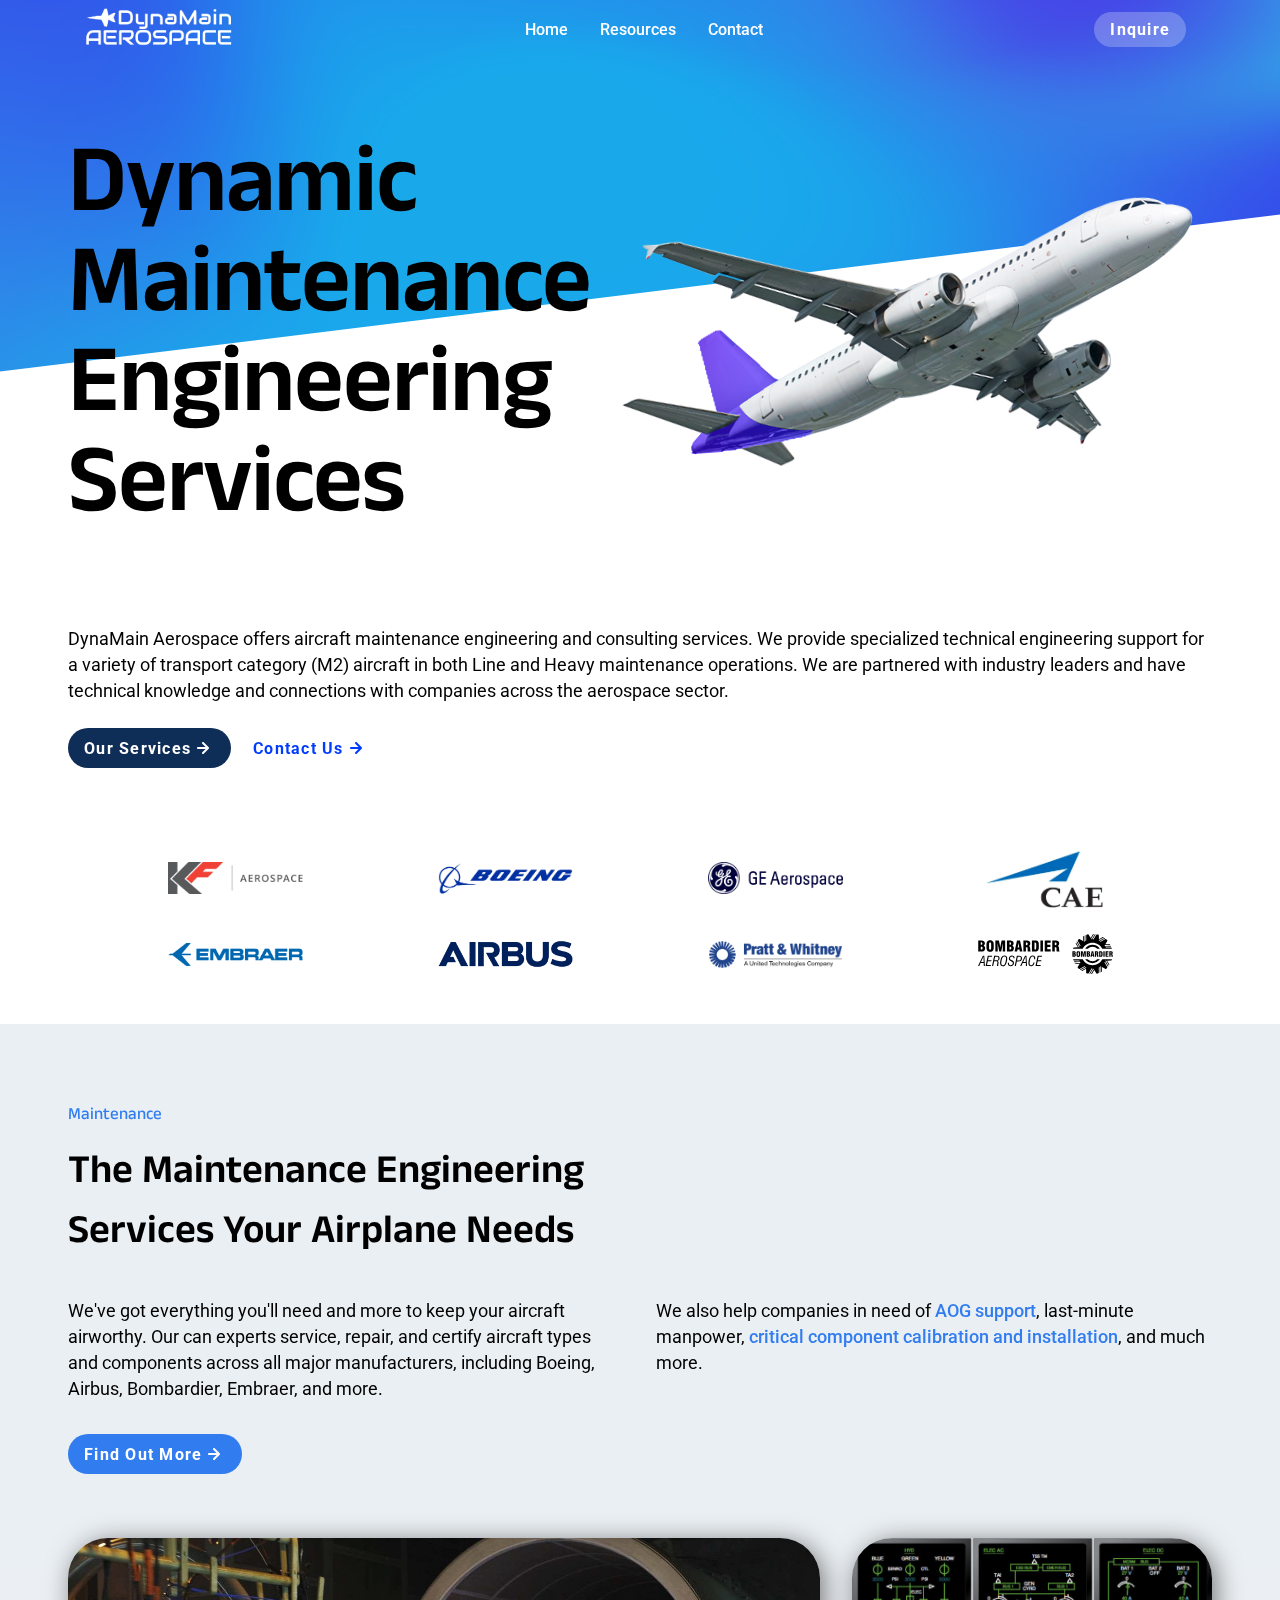
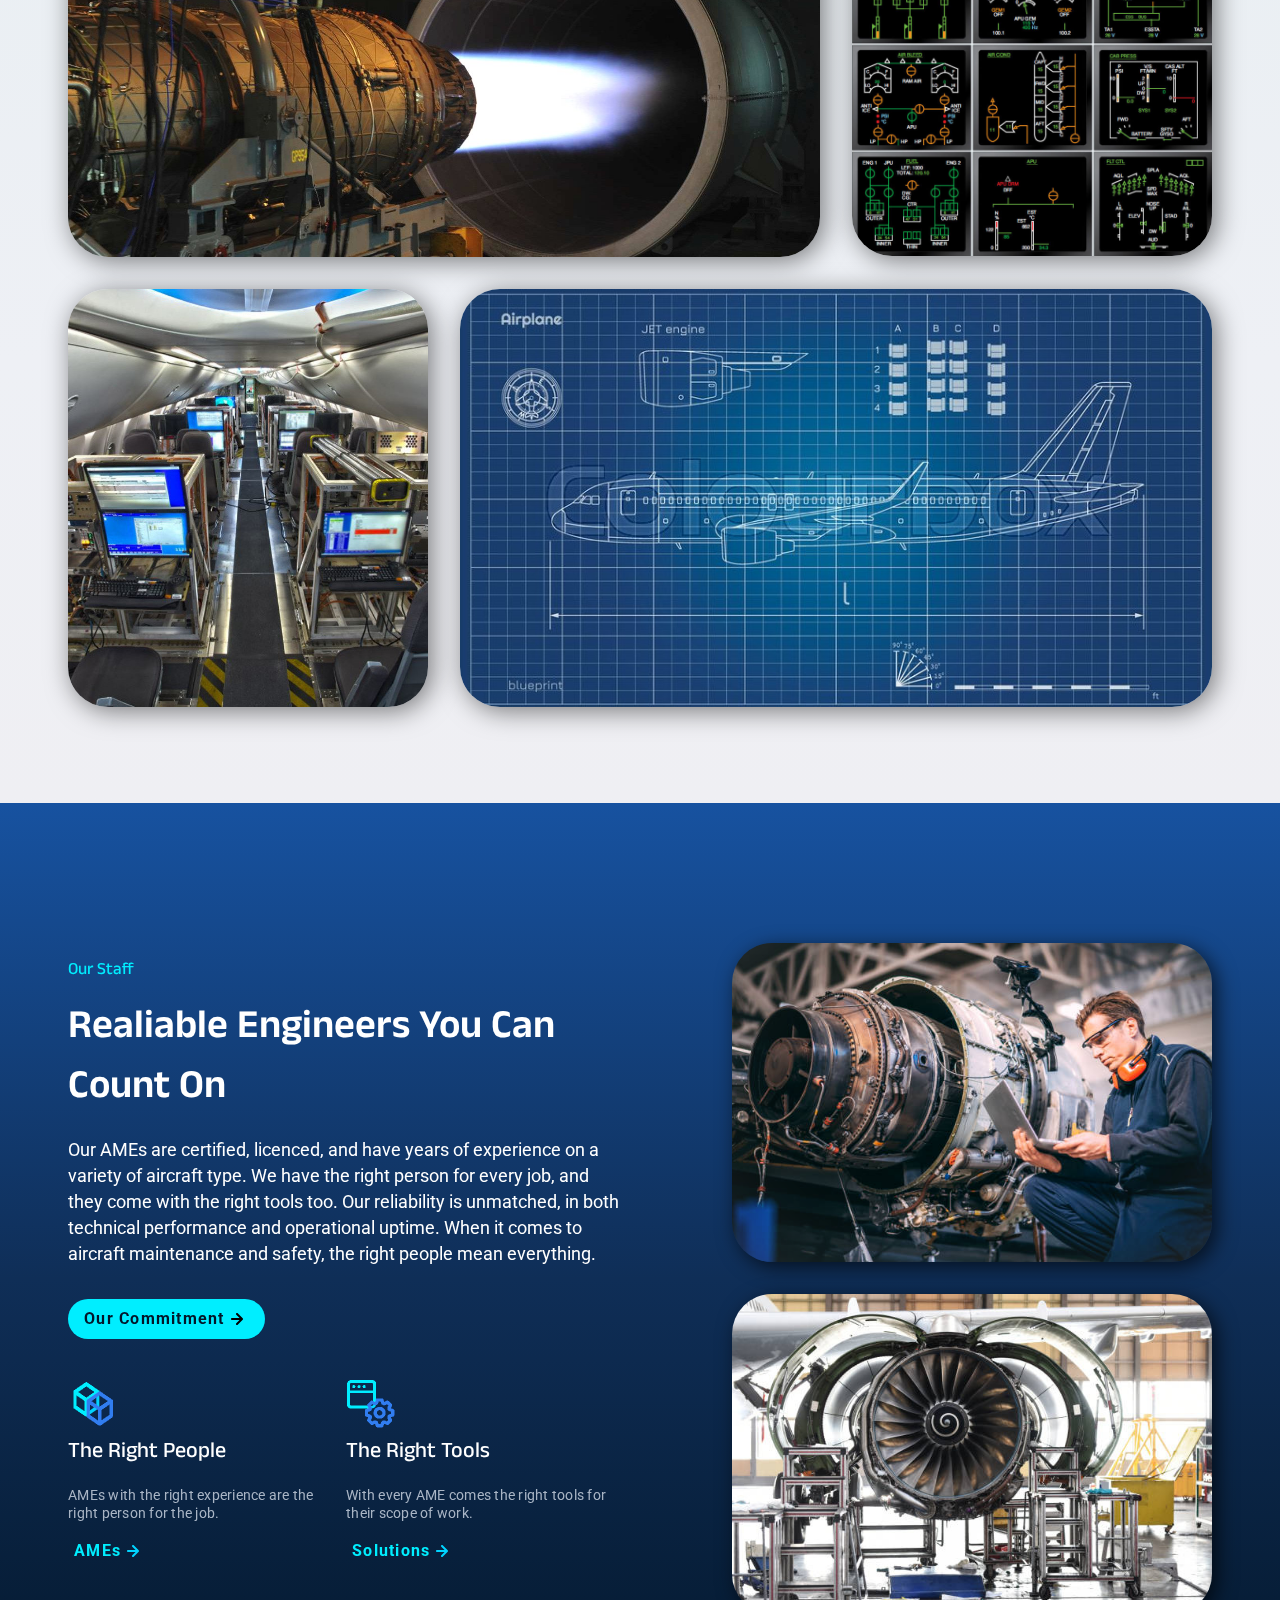
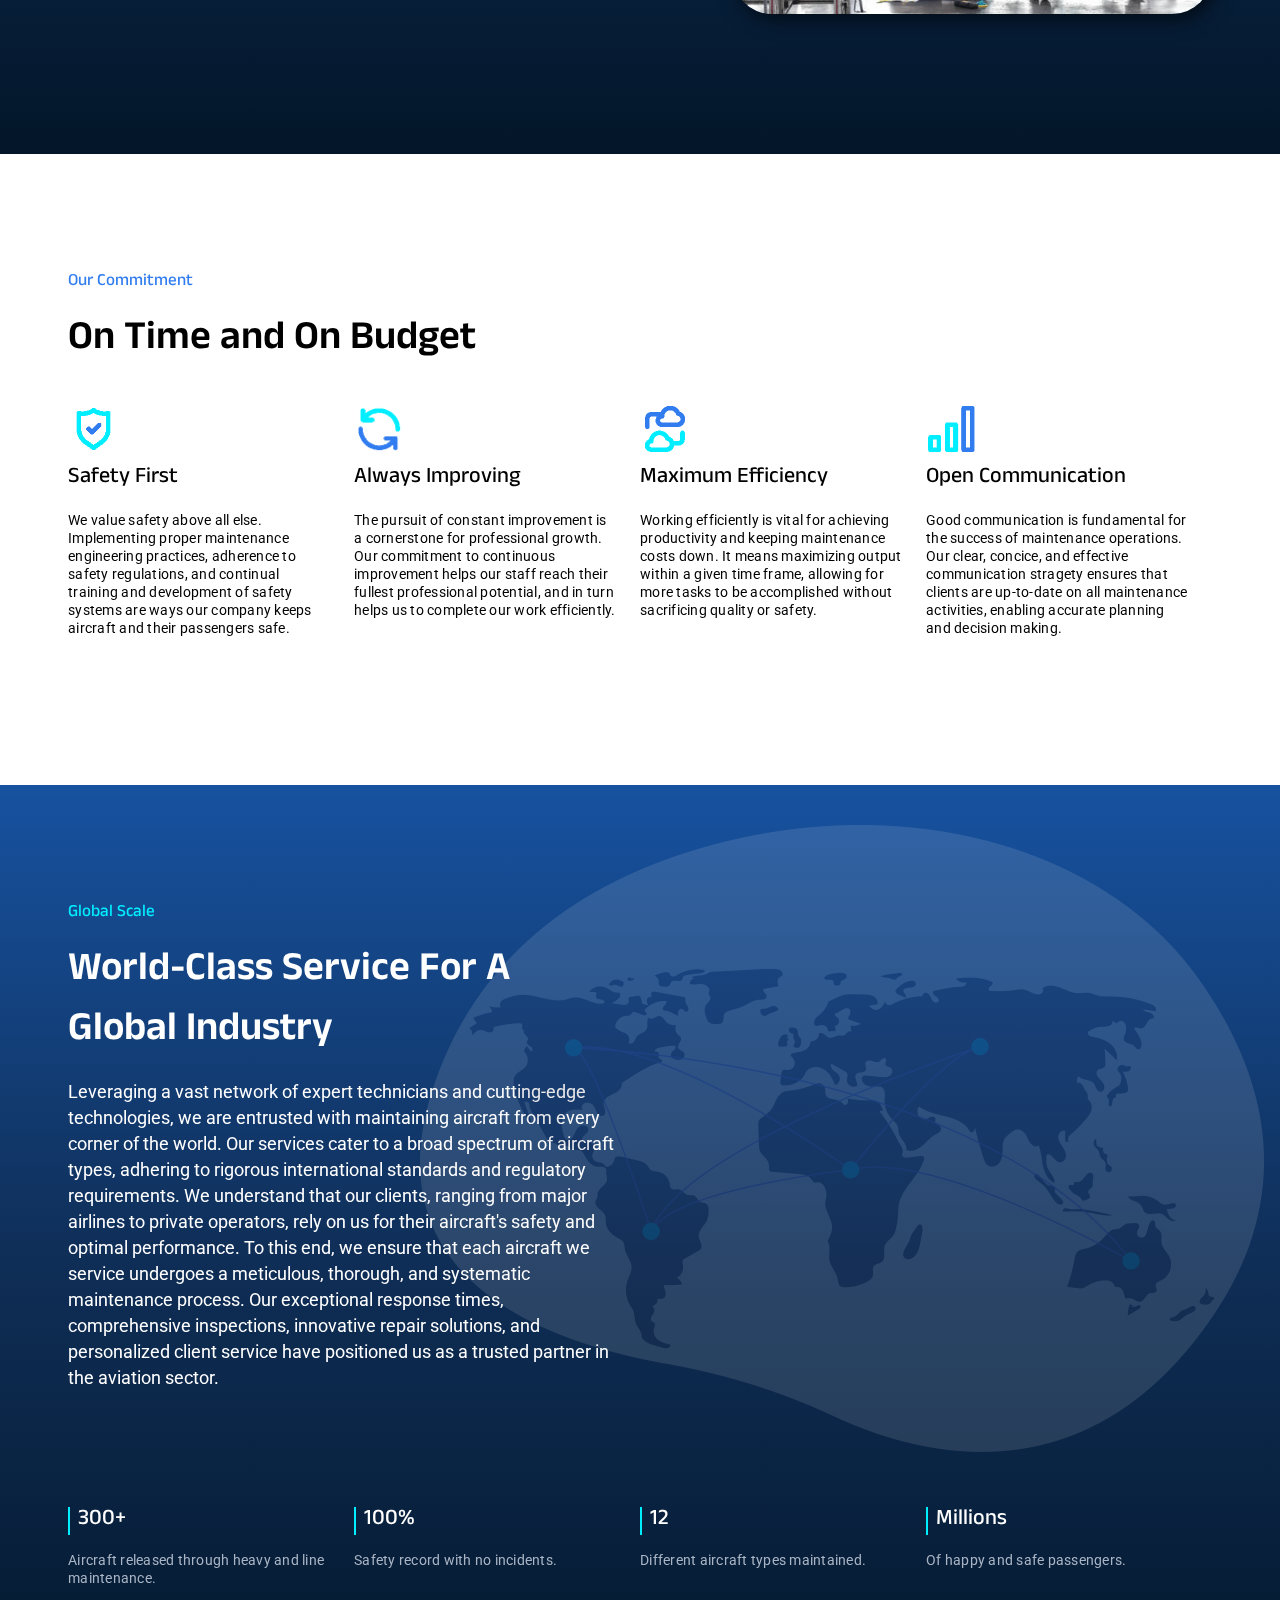
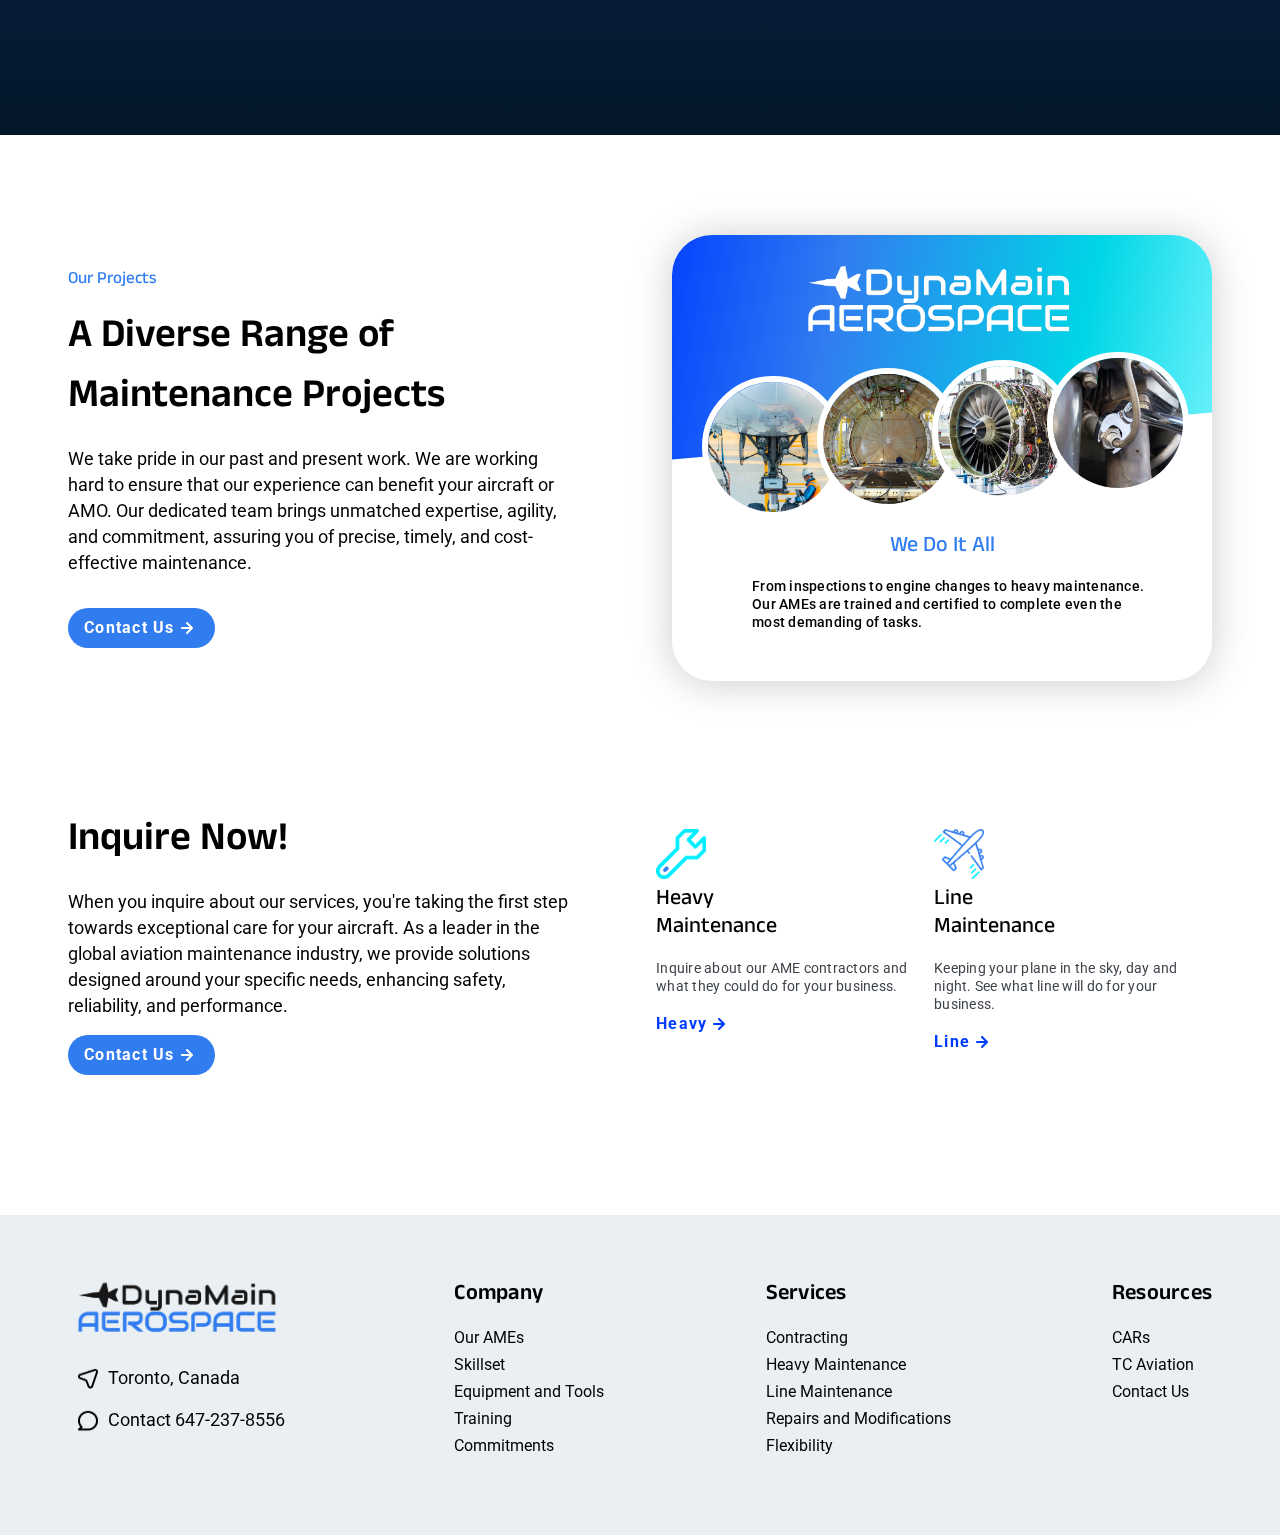
<file: index.html>
<!DOCTYPE html>
<html lang="en">
  <head>
    <meta charset="UTF-8" />
    <meta http-equiv="X-UA-Compatible" content="IE=edge" />
    <meta name="viewport" content="width=device-width, initial-scale=1.0" />
    <link rel="preconnect" href="https://fonts.googleapis.com" />
    <link rel="preconnect" href="https://fonts.gstatic.com" crossorigin />
    <link
      href="https://fonts.googleapis.com/css2?family=Anek+Telugu:wght@300;400;500;600;700&family=Audiowide&family=Roboto:wght@300;400;500;700&display=swap"
      rel="stylesheet"
    />
    <link rel="stylesheet" href="index.css" />
    <title>DynaMain Aerospace</title>
  </head>
  <body>
    <nav class="navbar">
      <a href="./">
        <img
          class="mainlogo"
          src="assets/Logo2AllWhite.png"
          alt="DynaMain Aerospace Inc. Logo"
        />
      </a>
      <ul class="menu">
        <li class="menu-item"><a href="index.html">Home</a></li>
        <li class="menu-item"><a href="resources.html">Resources</a></li>
        <li class="menu-item"><a href="contact.html">Contact</a></li>
      </ul>
      <div class="hamburger-button">
        <div class="bar"></div>
        <div class="bar"></div>
        <div class="bar"></div>
      </div>
      <a href="contact.html">
        <button class="primary-button navbar-button">Inquire</button>
      </a>
    </nav>
    <main>
      <!-- Navbar Canvas -->
      <canvas class="animated-canvas"></canvas>
      <!-- Hero Section -->
      <div class="hero">
        <div class="section-container two-column">
          <div class="col-left">
            <h1>
              <span class="dynamic-maintenance"
                ><span class="dynamic">Dynamic</span> Maintenance</span
              >
              Engineering Services
            </h1>
          </div>
          <div class="col-right airplane-container">
            <img
              class="airplane"
              src="assets/main_plane3_better3.png  "
              alt="Airplane flying"
            />
          </div>
          <div class="airplane-tail"></div>
        </div>
      </div>
      <div class="main-info">
        <div class="section-container">
          <div class="one-column">
            <p>
              DynaMain Aerospace offers aircraft maintenance engineering and
              consulting services. We provide specialized technical engineering
              support for a variety of transport category (M2) aircraft in both
              Line and Heavy maintenance operations. We are partnered with
              industry leaders and have technical knowledge and connections with
              companies across the aerospace sector.
            </p>
            <div class="button-container">
              <a href="#anchor-maintenance">
                <button class="primary-button with-icon">
                  Our Services
                  <img src="assets/arrow-right-light.svg" alt="" />
                </button>
              </a>
              <a class="button-link" href="contact.html">
                <button class="secondary-button with-icon">
                  Contact Us
                  <img src="assets/arrow-right-blue2.png" alt="" />
                </button>
              </a>
            </div>
          </div>
        </div>
      </div>
      <div class="partners-section">
        <div class="section-container">
          <div class="partners-grid">
            <img src="assets/logo-kf.png" alt="KF Aerospace Logo" />
            <img src="assets/Boeing_full_logo.svg.png" alt="Boeing Logo" />
            <img
              src="assets/GE_Aerospace_logo.svg.png"
              alt="GE Aerospace Logo"
            />
            <img src="assets/cae.webp" alt="CAE Logo" />
            <img src="assets/Embraer_logo.png" alt="Embraer Logo" />
            <img src="assets/Airbus-Logo.png" alt="Airbus Logo" />
            <img
              src="assets/1200px-Pratt-&-Whitney-Logo.svg.png"
              alt="Pratt and Whitney Logo"
            />
            <img
              src="assets/bombardier-aerospace-1.svg"
              alt="Bombardier Logo"
            />
          </div>
        </div>
      </div>
      <!-- Aircraft Maintenance -->
      <div class="maintenance-section" id="anchor-maintenance">
        <div class="section-container">
          <p class="subtitle">Maintenance</p>
          <h2>The Maintenance Engineering Services Your Airplane Needs</h2>
          <div class="two-column">
            <div class="col-left">
              <p>
                We've got everything you'll need and more to keep your aircraft
                airworthy. Our can experts
                service, repair, and certify aircraft
                types and components across all major manufacturers, including
                Boeing, Airbus, Bombardier, Embraer, and more.
              </p>
            </div>
            <div class="col-right">
              <p>
                We also help companies in need of
                <a href="#anchor-staff">AOG support</a>, last-minute manpower,
                <a href="#anchor-staff">critical component calibration and installation</a>, and much more.
              </p>
            </div>
          </div>
          <a class="inline-block-link" href="#anchor-staff">
            <button class="primary-button with-icon">
              Find Out More
              <img src="assets/arrow-right-light.svg" alt="Right Arrow" />
            </button>
          </a>
        </div>
      </div>
      <div class="graphic-section-1">
        <div class="section-container">
          <div class="graphic-grid">
            <img
              src="assets/aircraft-blueprint.jpg"
              alt="Commercial Aircraft Blueprint"
              id="airplane"
              class="graphics-img"
            />
            <img
              src="assets/ecam-full.png"
              alt="Aircraft ECAM System"
              id="ecam"
              class="graphics-img"
            />
            <img
              src="assets/737-test1.jpg"
              alt="Interior Maintenance Test-Flight Equipment Setup"
              id="interior"
              class="graphics-img"
            />
            <img
              src="assets/engine-test.jpeg"
              alt="Turbine Engine In Test Cell"
              id="engine"
              class="graphics-img"
            />
          </div>
        </div>
      </div>
      <!-- Staff Section -->
      <div class="staff-section" id="anchor-staff">
        <div class="section-container two-column">
          <div class="col-left">
            <p class="subtitle2">Our Staff</p>
            <h2>Realiable Engineers You Can Count On</h2>
            <p>
              Our AMEs are certified, licenced, and have years of experience on
              a variety of aircraft type. We have the right person for every
              job, and they come with the right tools too. Our reliability is
              unmatched, in both technical performance and operational uptime.
              When it comes to aircraft maintenance and safety, the right people
              mean everything.
            </p>
            <a href="#commitment-anchor"">
              <button class="primary-button with-icon">
                Our Commitment
                <img src="assets/arrow-right-dark.svg" alt="" />
              </button>
            </a>
            <div class="card-container">
              <div class="card">
                <img class="icon" src="assets/cube-icon.png" alt="Tools Icon" />
                <h3>The Right People</h3>
                <p class="secondary-text">
                  AMEs with the right experience are the right person for the
                  job.
                </p>
                <a href="#commitment-anchor">
                  <button class="secondary-button with-icon">
                    AMEs
                    <img src="assets/arrow-right-blue.svg" alt="Right Arrow" />
                  </button>
                </a>
              </div>
              <div class="card">
                <img
                  class="icon"
                  src="assets/tools-icon.png"
                  alt="Tools Icon"
                />
                <h3>The Right Tools</h3>
                <p class="secondary-text">
                  With every AME comes the right tools for their scope of work.
                </p>
                <a href="#commitment-anchor">
                  <button class="secondary-button with-icon">
                    Solutions
                    <img src="assets/arrow-right-blue.svg" alt="Right Arrow" />
                  </button>
                </a>
              </div>
            </div>
          </div>
          <div class="col-right staff-col-right">
            <img
              src="assets/Maintenance2.png"
              alt="Aircraft Maintenance Engineer Inspect a Turbine Engine"
              id="ame"
            />
            <img
              src="assets/Maintenance6.png"
              alt="Turbine Engine On Airplane Wing Opened With Tools and Equipment"
              id="tools"
            />
          </div>
        </div>
      </div>
      <!-- Our Commitment Section-->
      <div class="commitment-section" id="commitment-anchor">
        <div class="section-container">
          <p class="subtitle">Our Commitment</p>
          <h2>On Time and On Budget</h2>
          <div class="card-container">
            <div class="card">
              <img
                class="icon"
                src="assets/shield-icon.png"
                alt="Shield Icon with Checkmark Inside"
              />
              <h3>Safety First</h3>
              <p class="secondary-text">
                We value safety above all else. Implementing proper maintenance
                engineering practices, adherence to safety regulations, and
                continual training and development of safety systems are ways
                our company keeps aircraft and their passengers safe.
              </p>
            </div>
            <div class="card">
              <img
                class="icon"
                src="assets/cycle-icon.png"
                alt="Cycling Circle Icon"
              />
              <h3>Always Improving</h3>
              <p class="secondary-text">
                The pursuit of constant improvement is a cornerstone for
                professional growth. Our commitment to continuous improvement
                helps our staff reach their fullest professional potential, and
                in turn helps us to complete our work efficiently.
              </p>
            </div>
            <div class="card">
              <img
                class="icon"
                src="assets/cloud-icon.png"
                alt="Clouds with Arrows Pointing at Eachother Icon"
              />
              <h3>Maximum Efficiency</h3>
              <p class="secondary-text">
                Working efficiently is vital for achieving productivity and
                keeping maintenance costs down. It means maximizing output
                within a given time frame, allowing for more tasks to be
                accomplished without sacrificing quality or safety.
              </p>
            </div>
            <div class="card">
              <img
                class="icon"
                src="assets/bars-icon.png"
                alt="Cell Reception Icon with Good Reception"
              />
              <h3>Open Communication</h3>
              <p class="secondary-text">
                Good communication is fundamental for the success of maintenance
                operations. Our clear, concice, and effective communication
                stragety ensures that clients are up-to-date on all maintenance
                activities, enabling accurate planning and decision making.
              </p>
            </div>
          </div>
        </div>
      </div>
      <!-- Global Section -->
      <div class="global-section">
        <div class="section-container">
          <div class="two-column">
            <div class="col-left">
              <p class="subtitle2">Global Scale</p>
              <h2>World-Class Service For A Global Industry</h2>
              <p>
                Leveraging a vast network of expert technicians and cutting-edge
                technologies, we are entrusted with maintaining aircraft from
                every corner of the world. Our services cater to a broad
                spectrum of aircraft types, adhering to rigorous international
                standards and regulatory requirements. We understand that our
                clients, ranging from major airlines to private operators, rely
                on us for their aircraft's safety and optimal performance. To
                this end, we ensure that each aircraft we service undergoes a
                meticulous, thorough, and systematic maintenance process. Our
                exceptional response times, comprehensive inspections,
                innovative repair solutions, and personalized client service
                have positioned us as a trusted partner in the aviation sector.
              </p>
            </div>
            <div class="col-right">
              <img
                id="globe"
                src="assets/global-graphic.png"
                alt="Digital Outline of a World Map with dots connecting the main cities."
              />
            </div>
          </div>
          <div class="card-container">
            <div class="card">
              <h3>300+</h3>
              <p class="secondary-text">
                Aircraft released through heavy and line maintenance.
              </p>
            </div>
            <div class="card">
              <h3>100%</h3>
              <p class="secondary-text">Safety record with no incidents.</p>
            </div>
            <div class="card">
              <h3>12</h3>
              <p class="secondary-text">Different aircraft types maintained.</p>
            </div>
            <div class="card">
              <h3>Millions</h3>
              <p class="secondary-text">Of happy and safe passengers.</p>
            </div>
          </div>
        </div>
      </div>
      <!-- Projects Section -->
      <div class="projects-section">
        <div class="section-container two-column">
          <div class="col-left">
            <p class="subtitle">Our Projects</p>
            <h2>A Diverse Range of Maintenance Projects</h2>
            <p>
              We take pride in our past and present work. We are working hard to 
              ensure that our experience can benefit your aircraft or AMO.
              Our dedicated team brings unmatched expertise, agility, and
              commitment, assuring you of precise, timely, and cost-effective
              maintenance.
            </p>
            <a href="contact.html">
              <button class="primary-button with-icon">
                Contact Us
                <img src="assets/arrow-right-light.svg" alt="" />
              </button>
            </a>
          </div>
          <div class="col-right">
            <div class="projects-card">
              <div class="card-top">
                <img
                  id="card-logo"
                  src="assets/Logo2AllWhite.png"
                  alt="DynaMain Aerospace Logo"
                />
                <div class="project-photos-section">
                  <a href="solutions.html">
                    <img
                      class="project-photos project-photos-1"
                      src="assets/project4.png"
                      alt="AME Inspecting Aircraft Nose Gear"
                    />
                  </a>
                  <a href="solutions.html">
                    <img
                      class="project-photos project-photos-2"
                      src="assets/project3.png"
                      alt="Airplane Fuselage with Interior Removed"
                    />
                  </a>
                  <a href="solutions.html">
                    <img
                      class="project-photos project-photos-3"
                      src="assets/project2.png"
                      alt="Turbine Engine on Engine Stand"
                    />
                  </a>
                  <a href="solutions.html">
                    <img
                      class="project-photos project-photos-4"
                      src="assets/project1.png"
                      alt="Wrench Tightening Ignitor"
                    />
                  </a>
                </div>
              </div>
              <div class="card-bottom">
                <a href="solutions.html"
                  ><p class="subtitle">We Do It All</p></a
                >
                <p class="secondary-text">
                  From inspections to engine changes to heavy maintenance. Our
                  AMEs are trained and certified to complete even the most
                  demanding of tasks.
                </p>
              </div>
            </div>
          </div>
        </div>
      </div>
      <!-- Inquiry-Section -->
      <div class="inquiry-section">
        <div class="section-container two-column">
          <div class="col-left">
            <h2>Inquire Now!</h2>
            <p>
              When you inquire about our services, you're taking the first step
              towards exceptional care for your aircraft. As a leader in the
              global aviation maintenance industry, we provide solutions
              designed around your specific needs, enhancing safety,
              reliability, and performance.
            </p>
            <a href="contact.html">
              <button class="primary-button with-icon">
                Contact Us
                <img
                  src="assets/arrow-right-light.svg"
                  alt="Right Pointing Arrow (Signifying to Click Here)"
                />
              </button>
            </a>
          </div>
          <div class="col-right">
            <div class="card">
              <img
                class="icon"
                src="assets/wrench_icon_final.png"
                alt="Wrench Icon"
              />
              <h3>Heavy</h3>
              <h3>Maintenance</h3>
              <p class="secondary-text">
                Inquire about our AME contractors and what they could do for
                your business.
              </p>
              <a href="contact.html">
                <button class="secondary-button with-icon">
                  Heavy
                  <img
                    src="assets/arrow-right-blue2.png"
                    alt="Right Pointing Arrow (Signifying to Click Here)"
                  />
                </button>
              </a>
            </div>
            <div class="card">
              <img
                class="icon"
                src="assets/airplane_icon1_final.png"
                alt="Airplane Icon"
              />
              <h3>Line</h3>
              <h3>Maintenance</h3>
              <p class="secondary-text">
                Keeping your plane in the sky, day and night. See what line will
                do for your business.
              </p>
              <a href="contact.html">
                <button class="secondary-button with-icon">
                  Line
                  <img
                    src="assets/arrow-right-blue2.png"
                    alt="Right Pointing Arrow (Signifying to Click Here)"
                  />
                </button>
              </a>
            </div>
          </div>
        </div>
      </div>
      <!-- Footer Section -->
      <footer class="footer">
        <div class="section-container">
          <div class="footer-col">
            <img
              class="footer-img"
              src="assets/Logo2HighContrastandSaturation.png"
              alt="DynaMain Aerospace Logo"
            />
            <div class="icon-link">
              <img src="assets/location-icon.png" alt="Location Icon" />
              <p>Toronto, Canada</p>
            </div>
            <div class="icon-link">
              <img src="assets/comment-icon.png" alt="Chat Bubble" />
              <p><a href="contact.html">Contact 647-237-8556</a></p>
            </div>
          </div>
          <div class="footer-col">
            <h4>Company</h4>
            <ul>
              <li><a href="#anchor-staff">Our AMEs</a></li>
              <li><a href="#anchor-staff">Skillset</a></li>
              <li><a href="#anchor-staff">Equipment and Tools</a></li>
              <li><a href="#anchor-staff">Training</a></li>
              <li><a href="#commitment-anchor">Commitments</a></li>
            </ul>
          </div>
          <div class="footer-col">
            <h4>Services</h4>
            <ul>
              <li><a href="#anchor-maintenance"">Contracting</a></li>
              <li><a href="#anchor-maintenance"">Heavy Maintenance</a></li>
              <li><a href="#anchor-maintenance"">Line Maintenance</a></li>
              <li><a href="#anchor-maintenance"">Repairs and Modifications</a></li>
              <li><a href="#anchor-maintenance"">Flexibility</a></li>
            </ul>
          </div>
          <div class="footer-col">
            <h4>Resources</h4>
            <ul>
              <li><a href="resources.html">CARs</a></li>
              <li><a href="resources.html">TC Aviation</a></li>
              <li><a href="contact.html">Contact Us</a></li>
            </ul>
          </div>
        </div>
      </footer>
    </main>
    <script src="gradient.js"></script>
    <script src="script.js"></script>
  </body>
</html>
</file>
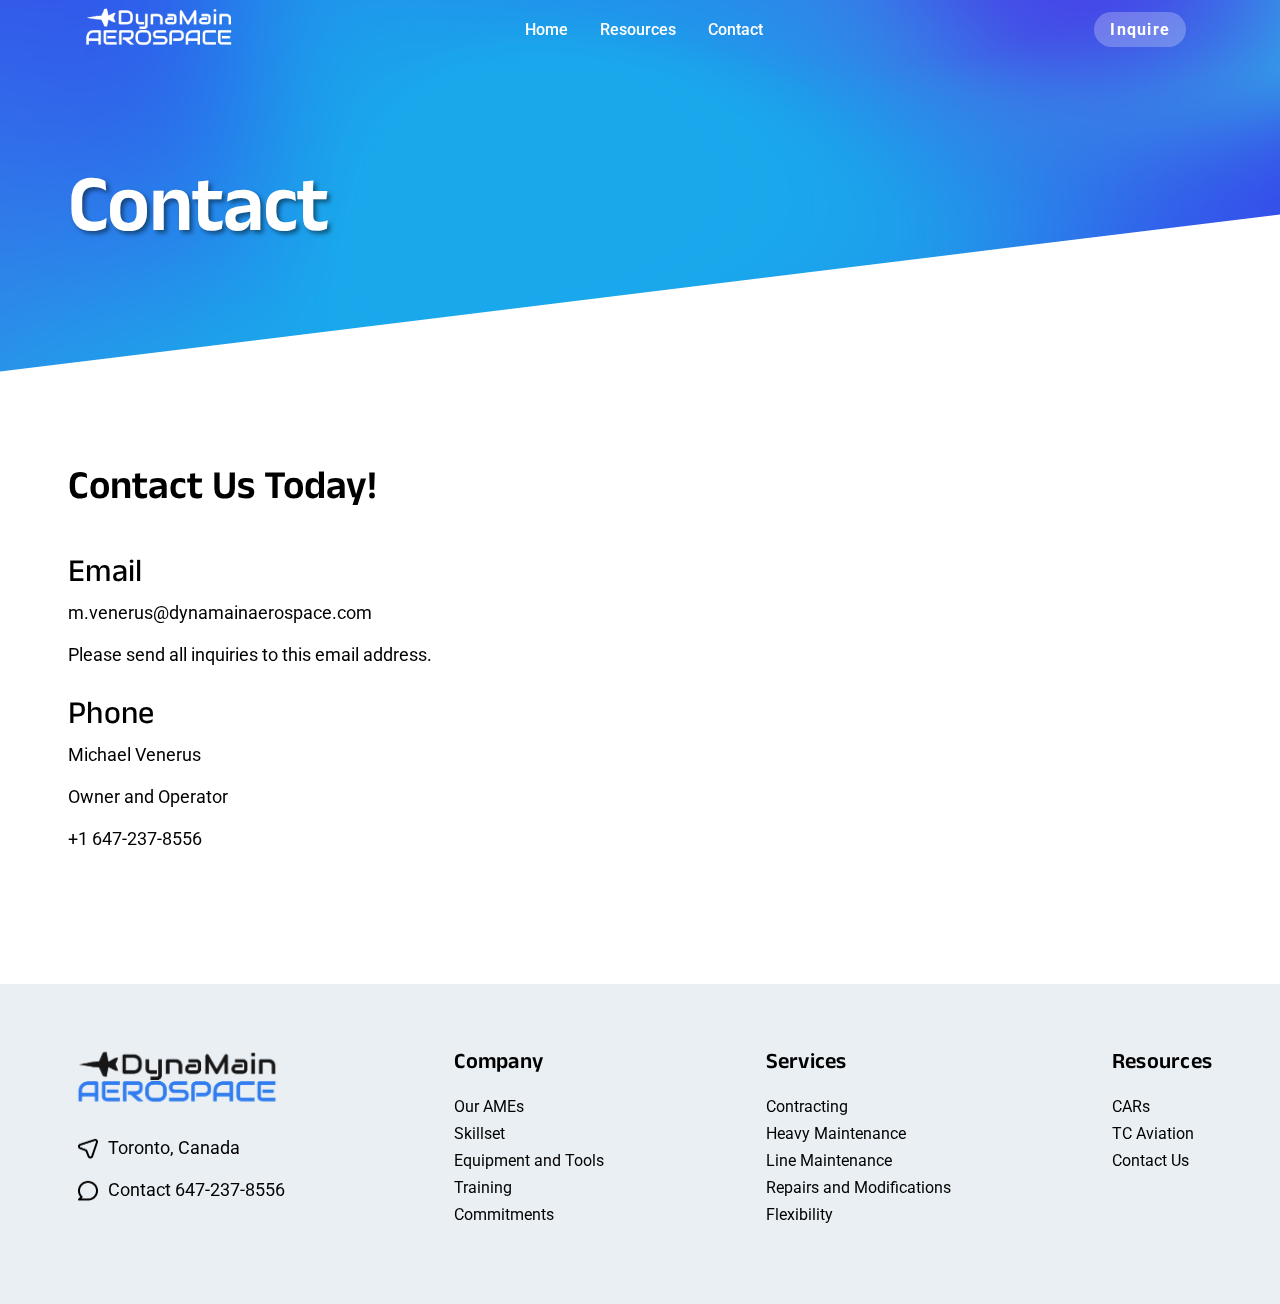
<file: contact.html>
<!DOCTYPE html>
<html lang="en">
  <head>
    <meta charset="UTF-8" />
    <meta http-equiv="X-UA-Compatible" content="IE=edge" />
    <meta name="viewport" content="width=device-width, initial-scale=1.0" />
    <link rel="preconnect" href="https://fonts.googleapis.com" />
    <link rel="preconnect" href="https://fonts.gstatic.com" crossorigin />
    <link
      href="https://fonts.googleapis.com/css2?family=Anek+Telugu:wght@300;400;500;600;700&family=Roboto:wght@300;400;500;700&display=swap"
      rel="stylesheet"
    />
    <link rel="stylesheet" href="index.css" />
    <title>DynaMain Aerospace</title>
  </head>
  <body>
    <nav class="navbar">
      <a href="index.html">
        <img
          class="mainlogo"
          src="assets/Logo2AllWhite.png"
          alt="DynaMain Aerospace Inc. Logo"
        />
      </a>
      <ul class="menu">
        <li class="menu-item"><a href="index.html">Home</a></li>
        <li class="menu-item"><a href="resources.html">Resources</a></li>
        <li class="menu-item"><a href="contact.html">Contact</a></li>
      </ul>
      <div class="hamburger-button">
        <div class="bar"></div>
        <div class="bar"></div>
        <div class="bar"></div>
      </div>
      <a href="contact.html">
        <button class="primary-button navbar-button">Inquire</button>
      </a>
    </nav>
    <main>
      <!-- Navbar Canvas -->
      <canvas class="animated-canvas"></canvas>
      <!-- Main Info Section -->
      <div class="main-info-subpage">
        <div class="section-container">
            <div class="one-column">
                <h1>Contact</h1>
            </div>
        </div>
      </div>
      <div class="main-info">
        <div class="section-container temporary">
          <div class="resource-info">
            <h2>Contact Us Today!</h2>
            <h4>Email</h4>
            <p>m.venerus@dynamainaerospace.com</p>
            <p>Please send all inquiries to this email address.</p>
            <h4>Phone</h4>
            <p>Michael Venerus</p>
            <p>Owner and Operator</p>
            <p class="last-paragraph">+1 647-237-8556</p>
          </div>
        </div>
      </div>
      <!-- Footer Section -->
      <footer class="footer">
        <div class="section-container">
          <div class="footer-col">
            <img
              class="footer-img"
              src="assets/Logo2HighContrastandSaturation.png"
              alt="DynaMain Aerospace Logo"
            />
            <div class="icon-link">
              <img src="assets/location-icon.png" alt="Location Icon" />
              <p>Toronto, Canada</p>
            </div>
            <div class="icon-link">
              <img src="assets/comment-icon.png" alt="Chat Bubble" />
              <p><a href="contact.html">Contact 647-237-8556</a></p>
            </div>
          </div>
          <div class="footer-col">
            <h4>Company</h4>
            <ul>
              <li><a href="#anchor-staff">Our AMEs</a></li>
              <li><a href="#anchor-staff">Skillset</a></li>
              <li><a href="#anchor-staff">Equipment and Tools</a></li>
              <li><a href="#anchor-staff">Training</a></li>
              <li><a href="#commitment-anchor">Commitments</a></li>
            </ul>
          </div>
          <div class="footer-col">
            <h4>Services</h4>
            <ul>
              <li><a href="#anchor-maintenance"">Contracting</a></li>
              <li><a href="#anchor-maintenance"">Heavy Maintenance</a></li>
              <li><a href="#anchor-maintenance"">Line Maintenance</a></li>
              <li><a href="#anchor-maintenance"">Repairs and Modifications</a></li>
              <li><a href="#anchor-maintenance"">Flexibility</a></li>
            </ul>
          </div>
          <div class="footer-col">
            <h4>Resources</h4>
            <ul>
              <li><a href="resources.html">CARs</a></li>
              <li><a href="resources.html">TC Aviation</a></li>
              <li><a href="contact.html">Contact Us</a></li>
            </ul>
          </div>
        </div>
      </footer>
    </main>
    <script src="gradient.js"></script>
    <script src="script.js"></script>
  </body>
</html>
</file>
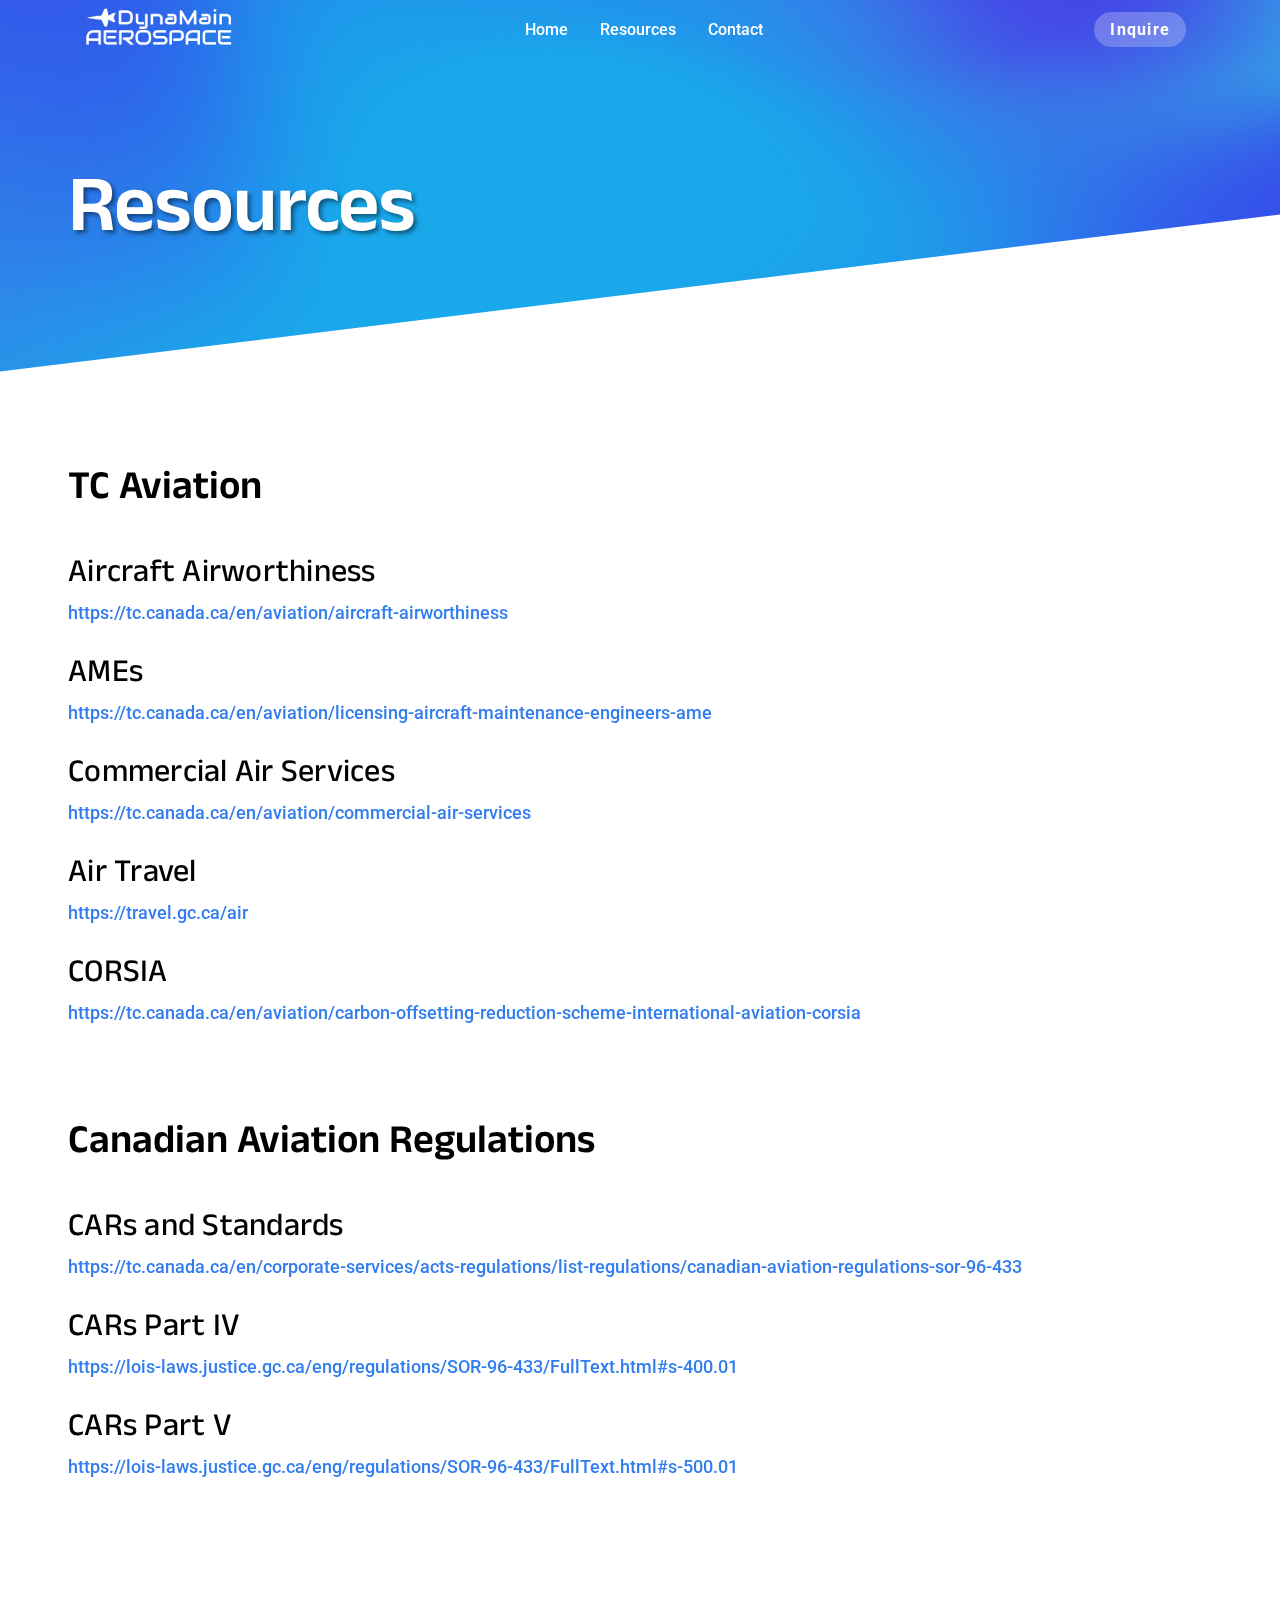
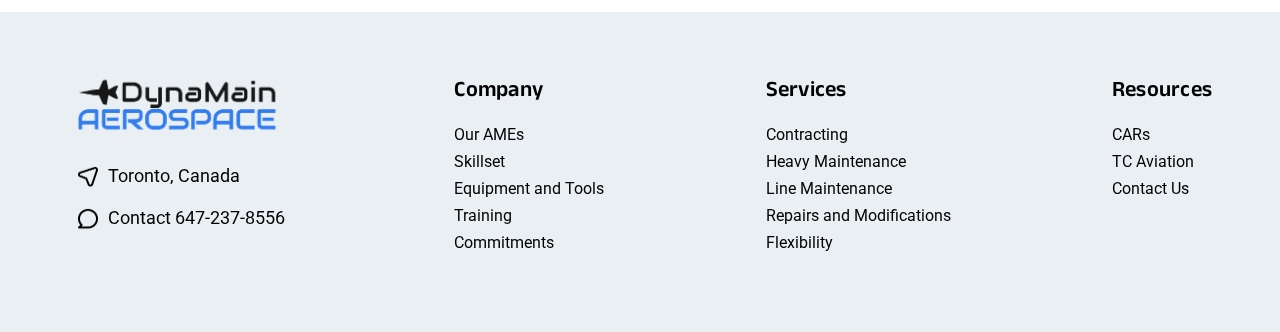
<file: resources.html>
<!DOCTYPE html>
<html lang="en">
  <head>
    <meta charset="UTF-8" />
    <meta http-equiv="X-UA-Compatible" content="IE=edge" />
    <meta name="viewport" content="width=device-width, initial-scale=1.0" />
    <link rel="preconnect" href="https://fonts.googleapis.com" />
    <link rel="preconnect" href="https://fonts.gstatic.com" crossorigin />
    <link
      href="https://fonts.googleapis.com/css2?family=Anek+Telugu:wght@300;400;500;600;700&family=Roboto:wght@300;400;500;700&display=swap"
      rel="stylesheet"
    />
    <link rel="stylesheet" href="index.css" />
    <title>DynaMain Aerospace</title>
  </head>
  <body>
    <nav class="navbar">
      <a href="index.html">
        <img
          class="mainlogo"
          src="assets/Logo2AllWhite.png"
          alt="DynaMain Aerospace Inc. Logo"
        />
      </a>
      <ul class="menu">
        <li class="menu-item"><a href="index.html">Home</a></li>
        <li class="menu-item"><a href="resources.html">Resources</a></li>
        <li class="menu-item"><a href="contact.html">Contact</a></li>
      </ul>
      <div class="hamburger-button">
        <div class="bar"></div>
        <div class="bar"></div>
        <div class="bar"></div>
      </div>
      <a href="contact.html">
        <button class="primary-button navbar-button">Inquire</button>
      </a>
    </nav>
    <main>
      <!-- Navbar Canvas -->
      <canvas class="animated-canvas"></canvas>
      <!-- Main Info Section -->
      <div class="main-info-subpage">
        <div class="section-container">
            <div class="one-column">
                <h1>Resources</h1>
            </div>
        </div>
      </div>
      <div class="main-info">
        <div class="section-container temporary">
          <div class="resource-info">
            <h2>TC Aviation</h2>
            <h4>Aircraft Airworthiness</h4>
            <a href="https://tc.canada.ca/en/aviation/aircraft-airworthiness">
              <p>https://tc.canada.ca/en/aviation/aircraft-airworthiness</p>
            </a>
            <h4>AMEs</h4>
            <a href="https://tc.canada.ca/en/aviation/licensing-aircraft-maintenance-engineers-ame">
              <p>https://tc.canada.ca/en/aviation/licensing-aircraft-maintenance-engineers-ame</p>
            </a>
            <h4>Commercial Air Services</h4>
            <a href="https://tc.canada.ca/en/aviation/commercial-air-services">
              <p>https://tc.canada.ca/en/aviation/commercial-air-services</p>
            </a>
            <h4>Air Travel</h4>
            <a href="https://travel.gc.ca/air">
              <p>https://travel.gc.ca/air</p>
            </a>
            <h4>CORSIA</h4>
            <a href="https://tc.canada.ca/en/aviation/carbon-offsetting-reduction-scheme-international-aviation-corsia">
              <p>https://tc.canada.ca/en/aviation/carbon-offsetting-reduction-scheme-international-aviation-corsia</p>
            </a>
            <div class="second-h2">
              <h2>Canadian Aviation Regulations</h2>
            </div>
            <h4>CARs and Standards</h4>
            <a href="https://tc.canada.ca/en/corporate-services/acts-regulations/list-regulations/canadian-aviation-regulations-sor-96-433">
              <p>https://tc.canada.ca/en/corporate-services/acts-regulations/list-regulations/canadian-aviation-regulations-sor-96-433</p>
            </a>
            <h4>CARs Part IV</h4>
            <a href="https://lois-laws.justice.gc.ca/eng/regulations/SOR-96-433/FullText.html#s-400.01">
              <p>https://lois-laws.justice.gc.ca/eng/regulations/SOR-96-433/FullText.html#s-400.01</p>
            </a>
            <h4>CARs Part V</h4>
            <a href="https://lois-laws.justice.gc.ca/eng/regulations/SOR-96-433/FullText.html#s-500.01">
              <p class="last-paragraph">https://lois-laws.justice.gc.ca/eng/regulations/SOR-96-433/FullText.html#s-500.01</p>
            </a>
          </div>
        </div>
      </div>
      <!-- Footer Section -->
      <footer class="footer">
        <div class="section-container">
          <div class="footer-col">
            <img
              class="footer-img"
              src="assets/Logo2HighContrastandSaturation.png"
              alt="DynaMain Aerospace Logo"
            />
            <div class="icon-link">
              <img src="assets/location-icon.png" alt="Location Icon" />
              <p>Toronto, Canada</p>
            </div>
            <div class="icon-link">
              <img src="assets/comment-icon.png" alt="Chat Bubble" />
              <p><a href="contact.html">Contact 647-237-8556</a></p>
            </div>
          </div>
          <div class="footer-col">
            <h4>Company</h4>
            <ul>
              <li><a href="#anchor-staff">Our AMEs</a></li>
              <li><a href="#anchor-staff">Skillset</a></li>
              <li><a href="#anchor-staff">Equipment and Tools</a></li>
              <li><a href="#anchor-staff">Training</a></li>
              <li><a href="#commitment-anchor">Commitments</a></li>
            </ul>
          </div>
          <div class="footer-col">
            <h4>Services</h4>
            <ul>
              <li><a href="#anchor-maintenance"">Contracting</a></li>
              <li><a href="#anchor-maintenance"">Heavy Maintenance</a></li>
              <li><a href="#anchor-maintenance"">Line Maintenance</a></li>
              <li><a href="#anchor-maintenance"">Repairs and Modifications</a></li>
              <li><a href="#anchor-maintenance"">Flexibility</a></li>
            </ul>
          </div>
          <div class="footer-col">
            <h4>Resources</h4>
            <ul>
              <li><a href="resources.html">CARs</a></li>
              <li><a href="resources.html">TC Aviation</a></li>
              <li><a href="contact.html">Contact Us</a></li>
            </ul>
          </div>
        </div>
      </footer>
    </main>
    <script src="gradient.js"></script>
    <script src="script.js"></script>
  </body>
</html>
</file>
<file: index.css>
:root {
  /* Fonts-fam and Sizes */
  --body-font: "Roboto", sans-serif;
  --heading-font: "Anek Telugu", sans-serif;
  --heading-font-alt: "Audiowide", cursive;
  --h1-size: 96px;
  --h1-size-alt: 90px;
  --h1-height: 100px;
  --h2-size: 50px;
  --h2-height: 75px;
  --h3-size: 40px;
  --h4-size: 32px;
  --h5-size: 28px;
  --h6-size: 22px;
  --subtitle-size: 17px;
  --subtitle-height: 26px;
  --p-size: 18px;
  --p-alt-s-size: 16px;
  --p-alt-l-size: 20px;
  --p-height: 26px;
  --secondary-text-size: 14px;
  --secondary-text-height: 18px;
  --button-size: 16px;
  /* Spacing */
  --spacing-xxs: 4px;
  --spacing-xs: 6px;
  --spacing-sm: 8px;
  --spacing-md: 16px;
  --spacing-lg: 32px;
  --spacing-xl: 64px;
  --spacing-xxl: 100px;
  --spacing-xxxl: 140px;
  --width-standard: 1144px;
  /* Colors */
  --text-dark: #000;
  --text-light: #fff;
  --text-grey: #a9b5c5;
  --text-dark-grey: #3e444b;
  --company-blue-1: #317df0;
  --company-blue-2: #003cff;
  --blue-1: #00eeff;
  --initial-accent: rgb(23, 82, 160);
  --mid-accent: #0f2e57;
  --primary-accent: #031629;
  --primary-button-hover: #6d7a88;
  --bg-white: #fff;
  --bg-light: #eaeff3;
  --bg-light-dark: #eef0f5;
  --bg-light-darker: #efeff3;
  --primary-gradient: linear-gradient(
    101deg,
    #003cff 0%,
    #317df0 33%,
    #00d6e6 76%,
    #65f0fa 100%
  );

  --standard-box-shadow: 0px 2px 40px rgba(0, 0, 0, 0.205);
  --heavy-box-shadow: 4px 4px 26px rgba(0, 0, 0, 0.5);
}

html {
  scroll-behavior: smooth;
}

body {
  font-family: var(--body-font);
  color: var(--text-dark);
  width: 100%;
  margin: 0;
  box-sizing: border-box;
  padding: var(--spacing-sm) 0 0 0;
  background-color: var(--bg-white);
  display: flex;
  flex-direction: column;
  justify-content: center;
  align-items: center;
}

main {
  width: 100%;
  margin: var(--spacing-xl) 0 0 0;
}

h1 {
  font-family: var(--heading-font);
  font-size: var(--h1-size);
  line-height: var(--h1-height);
  font-weight: 600;
  margin: 0;
  width: 100%;
  letter-spacing: -1px;
}

.alt {
  /* Alternate H1 Styling (New style for testing) */
  font-family: var(--heading-font-alt);
  font-size: 80px;
  line-height: var(--h1-height);
  font-weight: 400;
  margin: 0;
  width: 100%;
  letter-spacing: -1px;
}

h2 {
  font-family: var(--heading-font);
  font-size: var(--h3-size);
  font-weight: 600;
  margin: 0;
  width: 100%;
}

h3 {
  font-family: var(--heading-font);
  font-size: var(--h3-size);
  font-weight: 500;
  margin: 0;
  width: 100%;
}

h4 {
  font-family: var(--heading-font);
  font-size: var(--h4-size);
  font-weight: 500;
  margin: 0;
  width: 100%;
  letter-spacing: 0.25px;
}

h5 {
  font-family: var(--heading-font);
  font-size: var(--h5-size);
  font-weight: 500;
  margin: 0;
  width: 100%;
}

h6 {
  font-family: var(--heading-font);
  font-size: var(--h6-size);
  font-weight: 500;
  margin: 0;
  width: 100%;
}

a {
  text-decoration: none;
  color: var(--company-blue-1);
  font-weight: 500;
  transition: color 0.25s ease;
}

a:hover {
  color: var(--primary-accent);
}

p {
  font-size: var(--p-size);
  line-height: var(--p-height);
  font-weight: 400px;
  margin: var(--spacing-md) 0;
}

/* Layout Styles */
.section-container {
  width: 100%;
  max-width: var(--width-standard);
}

.one-column {
  width: 100%;
  display: flex;
  flex-direction: column;
  justify-content: center;
  align-items: start;
}

.two-column {
  width: 100%;
  display: flex;
  flex-direction: row;
  justify-content: center;
  align-items: flex-start;
  box-sizing: border-box;
}

.two-column > .col-left {
  width: 50%;
  box-sizing: border-box;
  padding: 0 var(--spacing-md) 0 0;
  display: flex;
  flex-direction: column;
  align-items: start;
  justify-content: center;
}

.two-column > .col-right {
  width: 50%;
  box-sizing: border-box;
  padding: 0 0 0 var(--spacing-md);
  display: flex;
  flex-direction: column;
  align-items: start;
  justify-content: center;
}

.card {
  display: flex;
  flex-direction: column;
  justify-content: flex-start;
  align-items: flex-start;
  padding: var(--spacing-sm) var(--spacing-md) var(--spacing-sm) 0;
}

.card h3 {
  font-family: var(--heading-font);
  font-size: var(--h6-size);
  font-weight: 500;
  margin: 0;
  width: 100%;
}

.card .icon {
  height: 50px;
  margin: 0 0 var(--spacing-sm) 0;
}

.subtitle {
  color: var(--company-blue-1);
  font-family: var(--heading-font);
  font-weight: 500;
  font-size: var(--subtitle-size);
  line-height: var(--subtitle-height);
}

.subtitle2 {
  color: var(--blue-1);
  font-family: var(--heading-font);
  font-weight: 500;
  font-size: var(--subtitle-size);
  line-height: var(--subtitle-height);
}

.secondary-text {
  font-size: var(--secondary-text-size);
  line-height: var(--secondary-text-height);
  color: var(--text-grey);
  letter-spacing: 0.25px;
}

.primary-button {
  font-family: var(--body-font);
  font-size: var(--button-size);
  letter-spacing: 1.25px;
  font-weight: bold;
  border-radius: 20px;
  border: none;
  background-color: var(--primary-accent);
  color: var(--text-light);
  padding: var(--spacing-sm) var(--spacing-md);
  transition: all 0.15s ease;
}

.primary-button:hover {
  background-color: var(--primary-button-hover);
  cursor: pointer;
}

.secondary-button {
  font-family: var(--body-font);
  font-size: var(--button-size);
  letter-spacing: 1.25px;
  font-weight: bold;
  border-radius: 20px;
  border: none;
  background-color: transparent;
  color: var(--primary-accent);
  transition: all 0.15s ease;
}

.secondary-button:hover {
  opacity: 0.6;
  cursor: pointer;
}

.with-icon {
  display: flex;
  justify-content: center;
  align-items: center;
}

.with-icon > img {
  transition: transform 0.25s ease;
}

.with-icon:hover > img {
  transform: translateX(5px);
}

.button-link {
  display: flex;
}

.inline-block-link {
  display: inline-block;
}

/* Navbar */
.navbar {
  display: flex;
  justify-content: space-between;
  align-items: center;
  width: 100%;
  max-width: var(--width-standard);
  padding: 0 var(--spacing-md);
  margin: 0;
  box-sizing: border-box;
}

.mainlogo {
  width: 150px;
}

.menu {
  display: flex;
  list-style: none;
  justify-content: center;
  align-items: center;
  margin: 0;
}

.menu a {
  color: white;
  margin: 0px var(--spacing-md);
  font-weight: 500;
  font-size: var(--p-alt-s-size);
}

.menu a:hover {
  text-decoration: underline;
}

.navbar-button {
  background-color: rgba(250, 250, 250, 0.25);
  margin: 0 10px 0 80px;
  font-size: var(--p-alt-s-size);
}

.navbar-button:hover {
  background-color: rgba(250, 250, 250, 0.55);
}

.hamburger-button {
  display: none;

}
/* Navbar Canvas */

.animated-canvas {
  width: 100%;
  height: 1018px;
  transform: skewY(-7deg);
  position: absolute;
  transform: translateZ(2);
  top: -720px;
  z-index: -1;
  --gradient-color-1: #3446eb;
  --gradient-color-2: #27d9e6;
  --gradient-color-3: #19a9eb;
  --gradient-color-4: #473ce7;
}

.hero::after {
  /* White bar to make jagged edges on animated-canvas smooth */
  content: "";
  width: 100%;
  height: 20px;
  transform: skewY(-7deg);
  background-color: var(--bg-white);
  position: absolute;
  z-index: -1;
  top: 293px;
}

/* Hero */
.hero {
  width: 100%;
  display: flex;
  justify-content: center;
  margin: var(--spacing-lg) 0 0 0;
}

.button-container {
  display: flex;
  flex-direction: row;
  margin: var(--spacing-sm) 0;
}

.button-container .button-link button {
  margin: 0 0 0 var(--spacing-md);
  color: var(--company-blue-2);
}

.hero p {
  max-width: 430px;
}

.dynamic {
  background: linear-gradient(145deg, #000, #000, #ffffff, #000, #000);
  background-size: 1300%;
  animation: dynamic 10s linear infinite;
  -webkit-background-clip: text;
  -moz-background-clip: text;
  background-clip: text;
  -webkit-text-fill-color: transparent;
  -moz-text-fill-color: transparent;
}

@keyframes dynamic {
  0% {
    background-position: 0%;
  }
  28% {
    background-position: 40%;
  }
  60% {
    background-position: 98%;
  }
  100% {
    background-position: 100%;
  }
}

.hero .airplane-container {
  height: 340px;
  position: relative;
}

.airplane {
  width: 600px;
  transform: rotate(-4deg);
  position: absolute;
  right: 2px;
  top: 54px;
  z-index: 2;
}

.airplane-container::after {
  content: "";
  background: linear-gradient(
    120deg,
    #4c00ff,
    #0050fd,
    #00ccff,
    #00f2fa,
    #00ffff
  );
  background-size: 900% 900%;
  animation: gradient 16s linear infinite;
  height: 130px;
  width: 130px;
  z-index: 0;
  position: absolute;
  right: 392px;
  bottom: 26px;
}

@keyframes gradient {
  0% {
    background-position: 100% 50%;
  }
  15% {
    background-position: 50% 50%;
  }
  55% {
    background-position: 0% 50%;
  }
  90% {
    background-position: 50% 50%;
  }
  100% {
    background-position: 100% 50%;
  }
}

/* Main Info Section*/
.main-info {
  width: 100%;
  display: flex;
  flex-direction: row;
  justify-content: center;
  margin: var(--spacing-xl) 0 var(--spacing-lg) 0;
  padding: 0;
}

.main-info .primary-button {
  background-color: var(--mid-accent);
}

.main-info-subpage {
  width: 100%;
  display: flex;
  flex-direction: row;
  justify-content: center;
  margin: var(--spacing-xl) 0 var(--spacing-lg) 0;
  padding: 0;
}

.main-info-subpage h1 {
  color: #fff;
  text-shadow: 3px 3px 4px #00151f83;
  font-size: 80px;
  margin-top: -10px;
}

.main-info-subpage::after {
  content: "";
  width: 100%;
  height: 20px;
  transform: skewY(-7deg);
  background-color: var(--bg-white);
  position: absolute;
  z-index: -1;
  top: 293px;
}

.temporary {
  margin: 100px 0 0 0;
}

/* Partners Section */
.partners-section {
  width: 100%;
  display: flex;
  justify-content: center;
}
.partners-grid {
  display: grid;
  grid-template-columns: 1fr 1fr 1fr 1fr;
  grid-template-rows: 1fr 1fr;
  margin: var(--spacing-lg) var(--spacing-lg);
}

.partners-grid img {
  width: 50%;
  place-self: center;
}

/* Maintenance Section */
.maintenance-section {
  padding: var(--spacing-xl) 0 var(--spacing-md) 0;
  width: 100%;
  display: flex;
  justify-content: center;
  background-color: var(--bg-light);
}

.maintenance-section h2 {
  width: 50%;
  margin-bottom: var(--spacing-md);
}

.maintenance-section .primary-button {
  background-color: var(--company-blue-1);
  margin: var(--spacing-md) 0 var(--spacing-lg) 0;
}

.maintenance-section .primary-button:hover {
  background-color: var(--primary-accent);
}

/* Graphic-Section-1 */
.graphic-section-1 {
  width: 100%;
  display: flex;
  justify-content: center;
  background-image: linear-gradient(
    var(--bg-light),
    var(--bg-light-dark),
    var(--bg-light-darker)
  );
  padding: 0 0 var(--spacing-lg) 0;
}

.graphic-grid {
  display: grid;
  grid-template-areas:
    "engine engine ecam"
    "interior plane plane"
    "interior plane plane";
  grid-gap: var(--spacing-lg);
  padding: var(--spacing-md) 0 var(--spacing-xl) 0;
}

#engine {
  grid-area: engine;
}

#ecam {
  grid-area: ecam;
}

#airplane {
  grid-area: plane;
}

#interior {
  grid-area: interior;
}

.graphics-img {
  width: 100%;
  border-radius: 40px;
  box-shadow: var(--heavy-box-shadow);
}

/* Staff Section */
.staff-section {
  color: var(--text-light);
  background-image: linear-gradient(
    var(--initial-accent),
    var(--mid-accent),
    var(--primary-accent)
  );
  width: 100%;
  display: flex;
  justify-content: center;
  padding: var(--spacing-xxxl) 0;
}

.staff-section .primary-button {
  background-color: var(--blue-1);
  color: var(--primary-accent);
  margin: var(--spacing-md) 0 0 0;
}

.staff-section .primary-button:hover {
  background-color: var(--bg-white);
}

.staff-section .card-container {
  display: flex;
  margin: var(--spacing-lg) 0;
}

.staff-section .card-container .card {
  width: 50%;
}

.staff-section .secondary-button {
  color: var(--blue-1);
}

.col-right.staff-col-right {
  align-items: flex-end;
}

#ame {
  max-width: 480px;
  border-radius: 40px;
  box-shadow: 5px 5px 20px #000000a8;
}

#tools {
  max-width: 480px;
  margin: var(--spacing-lg) 0 0 0;
  border-radius: 40px;
  box-shadow: 5px 5px 20px #000000a8;
}

/* Our Commitment Section */
.commitment-section {
  width: 100%;
  display: flex;
  justify-content: center;
  padding: var(--spacing-xxl) 0;
}
.commitment-section .card-container {
  display: flex;
  margin: var(--spacing-lg) 0;
}

.commitment-section .card-container .card {
  width: 25%;
  padding: 0 var(--spacing-sm) 0 0;
  margin: 0 var(--spacing-md) 0 0;
}

.commitment-section .secondary-text {
  color: var(--text-dark);
}

/* Global Section */
.global-section {
  background-image: linear-gradient(
    var(--initial-accent),
    var(--mid-accent),
    var(--primary-accent)
  );
  width: 100%;
  display: flex;
  justify-content: center;
  color: var(--text-light);
  position: relative;
  padding: var(--spacing-xxl) 0 var(--spacing-lg) 0;
  overflow: hidden;
}

.global-section a {
  color: var(--blue-1);
}

.global-section a:hover {
  color: var(--text-light);
}

.global-section .card-container {
  display: flex;
  margin: var(--spacing-xxl) 0;
}

.global-section .card-container .card {
  width: 25%;
  box-sizing: border-box;
  padding: 0 var(--spacing-sm) 0 0;
  margin: 0 var(--spacing-md) 0 0;
}

.global-section .card-container .card h3 {
  border-left: 2px var(--blue-1) solid;
  padding: 0 0 0 var(--spacing-sm);
  line-height: 28px;
}

.global-section .col-right {
  position: relative;
}

#globe {
  max-width: 844px;
  opacity: 12%;
  position: absolute;
  top: -60px;
  left: -220px;
}

/* Projects Section */

.projects-section {
  display: flex;
  justify-content: center;
  padding: var(--spacing-xxl) 0;
}

.projects-section .primary-button {
  background-color: var(--company-blue-1);
  margin: var(--spacing-md) 0 0 0;
}

.projects-section .primary-button:hover {
  background-color: var(--primary-accent);
}

.projects-section .col-left {
  height: 430px;
  padding: 0 var(--spacing-xl) 0 0;
}

.projects-section .col-right {
  align-items: flex-end;
}

.projects-card {
  width: 540px;
  height: 446px;
  box-shadow: var(--standard-box-shadow);
  border-radius: 40px;
  overflow: hidden;
}

.projects-card .card-top {
  width: 100%;
  height: 50%;
  display: flex;
  justify-content: center;
  align-items: center;
  position: relative;
}

.projects-card .card-top::before {
  background: var(--primary-gradient);
  content: "";
  width: 100%;
  height: 150%;
  position: absolute;
  transform: skewY(-5deg);
  top: -60%;
  z-index: 1;
}

.project-photos-section .project-photos {
  width: 130px;
  border-radius: 50%;
  z-index: 2;
  position: absolute;
  border: 6px solid var(--bg-white);
}

.project-photos-section .project-photos-1 {
  bottom: -60px;
  left: 30px;
}

.project-photos-section .project-photos-2 {
  bottom: -52px;
  left: 145px;
}

.project-photos-section .project-photos-3 {
  bottom: -44px;
  left: 260px;
}

.project-photos-section .project-photos-4 {
  bottom: -36px;
  left: 375px;
}

#card-logo {
  width: 270px;
  border-radius: 0;
  z-index: 2;
  position: absolute;
  top: 30px;
  left: 132px;
}

.projects-card .card-bottom {
  width: 100%;
  height: 48%;
  box-sizing: border-box;
  padding: var(--spacing-xxl) var(--spacing-xl) var(--spacing-xl)
    var(--spacing-xl);
  display: flex;
  flex-direction: column;
  justify-content: center;
  align-items: center;
}

.projects-card .card-bottom .subtitle {
  font-family: var(--heading-font);
  font-size: var(--h6-size);
  margin: 0 0 var(--spacing-md) 0;
}

.projects-card .card-bottom .secondary-text {
  color: var(--text-dark);
  margin: 0 0 0 var(--spacing-md);
  font-weight: 500;
}

/* Inquiry Section */
.inquiry-section {
  display: flex;
  justify-content: center;
  padding: var(--spacing-lg) 0 var(--spacing-xxxl) 0;
}

.inquiry-section .primary-button {
  background-color: var(--company-blue-1);
}

.inquiry-section .primary-button:hover {
  background-color: var(--primary-accent);
}

.inquiry-section .col-left {
  padding: 0 var(--spacing-xl) 0 0;
}

.inquiry-section .col-right {
  flex-direction: row;
  padding: var(--spacing-md) 0 0 var(--spacing-md);
}

.inquiry-section .col-right .card {
  width: 50%;
  box-sizing: border-box;
  padding: 0 var(--spacing-md) 0 0;
  margin: 0 var(--spacing-sm) 0 0;
}

.inquiry-section .col-right .card .secondary-text {
  color: var(--text-dark-grey);
}

.inquiry-section .col-right .card .secondary-button {
  color: var(--company-blue-2);
  padding-left: 0;
}

.inquiry-section .col-right h3 {
  line-height: 28px;
}

/* Footer Section */

.footer {
  display: flex;
  justify-content: center;
  background-color: var(--bg-light);
  padding: var(--spacing-xl) 0;
}

.footer .section-container {
  display: flex;
  flex-direction: row;
  justify-content: space-between;
}

.footer .col {
  width: 25%;
}

.footer-img {
  width: 220px;
  position: relative;
  top: -8px;
}

.footer .footer-col ul {
  list-style-type: none;
  padding: 0;
}

.footer .footer-col ul li {
  margin: var(--spacing-sm) 0;
}

.footer .footer-col a {
  color: var(--text-dark);
  font-weight: 400;
}

.footer .footer-col a:hover {
  color: var(--company-blue-1);
  text-decoration: underline;
}

.footer .icon-link {
  display: flex;
  align-items: center;
  margin: 0 var(--spacing-sm) var(--spacing-md) var(--spacing-sm);
}

.footer .icon-link p{
  margin: 0;
}

.footer .icon-link img {
  width: 24px;
  margin: 0 var(--spacing-sm) 0 0;
}

.footer h4 {
  font-size: var(--h6-size);
  font-weight: 600;
}

/* Resources and Contact Subpages */

.resource-info h2 {
  margin: 20px 0 10px 0;
  padding: 10px 0 10px 0;
}

.resource-info h4 {
  padding-top: 10px;
}

.resource-info p{
  margin-top: 0;
  padding-top: 0;
}

.last-paragraph {
  margin-bottom: 100px;
}

.second-h2 h2{
  margin-top: 80px;
}

/* Responsiveness */
@media only screen and (max-width: 1200px) {
  :root {
    --h1-size: 86px;
  }

  .section-container {
    padding: 0 var(--spacing-md);
  }

  .airplane {
    width: 500px;
  }

  .airplane-container::after {
    height: 110px;
    width: 110px;
    right: 326px;
    bottom: 76px;
    transform: skewY(-10deg);
  }
}

@media only screen and (max-width: 1040px) {
  :root {
    --h1-size: 80px;
    --h1-height: 80px;
  }

  .hero .two-column {
    flex-direction: column;
    justify-content: center;
    align-items: center;
  }

  .hero .col-left {
    width: 100%;
  }

  .hero .col-right {
    width: 100%;
    justify-content: center;
    align-items: center;
    flex-direction: row;
    height: 220px;
    margin: 0 0 var(--spacing-xl) 0;
  }

  .hero .col-left h1 {
    text-align: center;
    margin: 0;
  }

  .main-info-subpage h1 {
    font-size: 60px;
  }

  .animated-canvas {
    width: 100%;
    top: -796px;
    transform: skewY(-4deg);
  }

  main {
    margin: var(--spacing-xl) 0 0 0;
  }

  .hero::after {
    height: 20px;
    transform: skewY(-4deg);
    top: 216px;
  }

  .col-right.airplane-container {
    display: flex;
    flex-direction: column;
  }

  .airplane {
    width: 540px;
    transform: rotate(0deg);
    position: relative;
    z-index: 2;
    left: -20px;
  }

  .airplane-container::after {
    display: none;
  }

  .airplane-tail {
    position: relative;
    display: inline-block;
    height: 122px;
    width: 134px;
    top: -140px;
    left: -160px;
    transform: skewY(-7deg);
    background: linear-gradient(
      120deg,
      #4c00ff,
      #0050fd,
      #00ccff,
      #00f2fa,
      #00ffff
    );
    background-size: 900% 900%;
    animation: gradient 16s linear infinite;
  }

  .main-info {
    margin-top: -70px;
  }

  .main-info-subpage {
    margin-top: 20px;
  }

  .staff-section .col-left {
    width: 55%;
  }

  .staff-section .col-right {
    width: 45%;
  }

  #ame {
    max-width: 350px;
    border-radius: 30px;
    box-shadow: 5px 5px 20px #000000a8;
    margin: var(--spacing-xl) 0 0 0;
  }

  #tools {
    max-width: 350px;
    margin: var(--spacing-xl) 0 0 0;
    border-radius: 30px;
    box-shadow: 5px 5px 20px #000000a8;
  }

  .staff-section {
    padding-top: var(--spacing-xl);
    padding-bottom: var(--spacing-xl);
  }

  .global-section .two-column {
    flex-direction: column;
  }

  .global-section .two-column .col-left {
    width: 100%;
  }

  .global-section .two-column .col-right {
    width: 100%;
    padding: 0;
  }

  #globe {
    max-width: 844px;
    opacity: 10%;
    position: absolute;
    top: -300px;
    left: 40px;
  }

  .projects-section {
    padding-top: var(--spacing-md);
  }

  .projects-section .two-column {
    flex-direction: column;
  }

  .projects-section .two-column .col-left {
    width: 100%;
    padding-right: 0;
  }

  .projects-section .two-column .col-right {
    width: 100%;
    padding: 0;
    align-items: center;
  }

  .inquiry-section .col-right h3 {
    line-height: 28px;
  }
}

@media only screen and (max-width: 850px) {
  :root {
    --h1-size: 70px;
    --h1-height: 70px;
  }

  .menu {
    position: absolute;
    right: -100%;
    top: 50px;
    gap: 0;
    flex-direction: column;
    width: 80px;
    text-align:left ;
    justify-content: left;
    background-color: rgba(79, 117, 240, 50);
    opacity: 0.85;
    transition: 0.3s;
    font-size: 20px;
    border-radius: 20px;
    font-size: 28px;
    padding-bottom: 6px;
  }

  .navbar .menu .menu-item a {
    margin: 10px 40px 4px 0px;
    opacity: 1;
    font-size: 20px;
  }

  .menu.active {
    right: 0px;
  }

  .navbar .navbar-button {
    display: none;
  }

  .hamburger-button {
    width: 60px;
    height: 36px;
    background-color: rgba(250, 250, 250, 0.25);
    border-radius: 18px;
    position: absolute;
    right: 12px;
    top: 10px;
    display: flex;
    flex-direction: column;
    justify-content: center;
    align-items: center;
    cursor: pointer;
  }

  .hamburger-button .bar {
    width: 28px;
    height: 3px;
    background-color: var(--bg-white);
    margin: 2px;
    border-radius: 2px;
  }

  .hamburger-button.active .bar:nth-child(2) {
    opacity: 0;
  }

  .hamburger-button.active .bar:nth-child(1) {
    transform: translateY(7px) rotate(45deg);
    transition: 0.2s;
  }

  .hamburger-button.active .bar:nth-child(3) {
    transform: translateY(-7px) rotate(-45deg);
    transition: 0.2s;
  }

  .partners-grid img {
    width: 65%;
  }
  #ame {
    max-width: 300px;
    border-radius: 20px;
    box-shadow: 5px 5px 20px #000000a8;
    margin: var(--spacing-xxl) 0 0 0;
  }

  #tools {
    max-width: 300px;
    margin: var(--spacing-xl) 0 0 0;
    border-radius: 20px;
    box-shadow: 5px 5px 20px #000000a8;
  }

  .commitment-section {
    padding: var(--spacing-xl) 0;
  }

  .commitment-section .card-container .card {
    padding: 0 var(--spacing-sm) 0 0;
  }

  #globe {
    max-width: 844px;
    opacity: 10%;
    position: absolute;
    top: -360px;
    left: -60px;
  }

  .global-section {
    padding: var(--spacing-xxl) 0 var(--spacing-md) 0;
  }

  .footer .section-container {
    flex-wrap: wrap;
  }

  .footer .footer-col {
    width: 50%;
    padding-right: var(--spacing-lg);
    box-sizing: border-box;
  }

  .footer-img {
    width: 180px;
  }
}

/* Tablet */
@media only screen and (max-width: 768px) {
  :root {
    --h1-size: 62px;
    --h1-height: 60px;
    --h3-size: 34px;
  }

  .two-column .col-right.airplane-container {
    padding: 0;
    width: 100%;
  }

  .airplane {
    width: 86%;
    left: none;
    position: normal;
    z-index: 2;
    padding: 0;
    margin: 0;
  }

  .airplane-tail {
    position: relative;
    display: inline-block;
    height: 128px;
    width: 150px;
    top: -144px;
    left: -180px;
  }

  .airplane-container::after {
    display: none;
  }

  .partners-grid img {
    width: 75%;
  }

  .partners-grid {
    margin: var(--spacing-lg) 0;
  }

  .maintenance-section h2 {
    width: 100%;
  }

  .graphic-grid {
    grid-gap: var(--spacing-md);
    padding-bottom: var(--spacing-lg);
  }

  .graphics-img {
    border-radius: 30px;
    box-shadow: var(--standard-box-shadow);
  }

  .staff-section .card-container {
    flex-direction: column;
  }

  .staff-section .card-container .card {
    width: 80%;
    margin: 0 0 0 var(--spacing-md);
  }

  .staff-section .card-container .card p {
    margin-top: var(--spacing-sm);
    margin-bottom: var(--spacing-sm);
  }

  .staff-section .card-container .card .icon {
    margin-top: var(--spacing-lg);
  }

  .staff-section .card-container .card .secondary-button.with-icon {
    padding: 0;
  }

  .staff-section .col-right {
    display: none;
  }

  .staff-section .col-left {
    width: 100%;
  }

  .commitment-section {
    padding-bottom: var(--spacing-lg);
  }

  .commitment-section .card-container {
    flex-wrap: wrap;
  }

  .commitment-section .card-container .card {
    width: 50%;
    box-sizing: border-box;
    margin: 0 0 var(--spacing-md) 0;
    padding: 0 var(--spacing-lg) 0 0;
  }
}

@media only screen and (max-width: 680px) {
  .airplane-tail {
    position: relative;
    display: inline-block;
    height: 118px;
    width: 124px;
    top: -141px;
    left: -164px;
  }

  #globe {
    max-width: 844px;
    opacity: 10%;
    position: absolute;
    top: -360px;
    left: -140px;
  }

  .global-section {
    padding: var(--spacing-xl) 0 var(--spacing-sm) 0;
  }

  .main-info-subpage h1 {
    font-size: 48px;
    margin-bottom: 30px;
  }
}

@media only screen and (max-width: 634px) {
  main {
    margin-top: 20px;
  }

  .main-info-subpage {
    margin-top: 50px;
  }
}

@media only screen and (max-width: 600px) {
  .airplane-tail {
    position: relative;
    display: inline-block;
    height: 108px;
    width: 124px;
    top: -140px;
    left: -140px;
  }

  .col-right.airplane-container {
    margin-top: -30px;
  }

  .projects-section .projects-card {
    width: 100%;
  }
}

/* Mobile */
@media only screen and (max-width: 550px) {
  main {
    margin-top: 16px;
  }

  .navbar {
    padding-top: 5px;
  }

  .hamburger-button {
    margin-top: 4px;
    margin-right: 4px;
  }

  .airplane {
    width: 97%;
    left: 0px;
  }

  .airplane-tail {
    position: relative;
    display: inline-block;
    height: 98px;
    width: 114px;
    top: -138px;
    left: -130px;
  }

  .two-column {
    flex-direction: column;
  }

  .two-column .col-left {
    width: 100%;
  }

  .two-column .col-right {
    width: 100%;
    padding: 0;
  }

  .partners-grid {
    grid-template-columns: 1fr 1fr;
    margin: var(--spacing-lg) 0;
  }

  .partners-grid img {
    width: 120px;
  }

  .maintenance-section {
    padding-top: var(--spacing-lg);
  }

  .maintenance-section h2 {
    width: 100%;
  }

  .graphics-img {
    border-radius: 24px;
  }

  .staff-section {
    padding-top: var(--spacing-lg);
  }

  .commitment-section {
    padding: var(--spacing-lg) 0 var(--spacing-md) 0;
  }

  .commitment-section .card-container {
    margin: var(--spacing-sm) 0 var(--spacing-lg) 0;
  }
  .commitment-section .card-container .card {
    width: 100%;
    margin: var(--spacing-md) 0;
    box-sizing: border-box;
  }

  .commitment-section .card-container .card p {
    margin: var(--spacing-sm) 0;
  }

  #globe {
    max-width: 660px;
    opacity: 10%;
    position: absolute;
    top: -20px;
    left: -120px;
  }

  .global-section {
    padding: var(--spacing-lg) 0 0 0;
  }

  .projects-section {
    padding: var(--spacing-lg) 0 var(--spacing-lg) 0;
  }

  .projects-section .col-right {
    margin-top: var(--spacing-md);
  }

  .project-photos.project-photos-4 {
    visibility: hidden;
  }

  .projects-card #card-logo {
    position: relative;
    top: -50px;
    left: 0px;
    align-items: center;
  }

  .project-photos-section .project-photos-1 {
    bottom: -60px;
    left: 60px;
  }

  .project-photos-section .project-photos-2 {
    bottom: -52px;
    left: 175px;
  }

  .project-photos-section .project-photos-3 {
    bottom: -44px;
    left: 290px;
  }

  .inquiry-section {
    padding: var(--spacing-lg) 0 var(--spacing-xl) 0;
  }

  .inquiry-section .col-right {
    margin-top: var(--spacing-lg);
  }

  .inquiry-section .col-right h3 {
    line-height: 24px;
  }

  .inquiry-section .two-column .col-left {
    width: 100%;
    padding: var(--spacing-md) 0 var(--spacing-sm) 0;
  }

  .footer {
    padding: var(--spacing-lg) 0 var(--spacing-lg) 0;
  }
}

@media only screen and (max-width: 500px) {
  .hero .col-right.airplane-container {
    margin-top: -70px;
    margin-left: -10px;
  }

  .airplane-tail {
    position: relative;
    display: inline-block;
    height: 98px;
    width: 114px;
    top: -135px;
    left: -120px;
  }

  .main-info .one-column {
    margin-top: -24px;
  }

  .main-info {
    margin-bottom: 0;
  }
  .graphic-grid {
    padding-top: var(--spacing-sm);
    padding-bottom: var(--spacing-md);
  }

  .staff-section {
    padding-bottom: var(--spacing-lg);
  }

  .staff-section .card-container {
    margin-top: var(--spacing-sm);
  }

  .project-photos-section .project-photos-1 {
    bottom: -244px;
    left: -230px;
    position: relative;
  }

  .project-photos-section .project-photos-2 {
    bottom: -90px;
    left: -120px;
    position: relative;
  }

  .project-photos-section .project-photos-3 {
    bottom: 62px;
    left: -8px;
    position: relative;
  }

  .projects-card #card-logo {
    top: -50px;
    left: 84px;
  }
}

@media only screen and (max-width: 450px) {
  .airplane-tail {
    position: relative;
    display: inline-block;
    height: 86px;
    width: 114px;
    top: -136px;
    left: -106px;
  }

  .global-section .col-left {
    padding-left: var(--spacing-md);
  }

  .global-section .card-container {
    padding: 0 var(--spacing-md);
    margin: 80px 0;
  }

  #globe {
    max-width: 620px;
    opacity: 10%;
    position: absolute;
    top: 0px;
    left: -110px;
  }

  .project-photos-section .project-photos-1 {
    bottom: -238px;
    left: -240px;
    position: relative;
  }

  .project-photos-section .project-photos-2 {
    bottom: -84px;
    left: -134px;
    position: relative;
  }

  .project-photos-section .project-photos-3 {
    bottom: 68px;
    left: -28px;
    position: relative;
  }

  .projects-card #card-logo {
    top: -50px;
    left: 62px;
  }

  .projects-section .col-right {
    margin-top: var(--spacing-lg);
  }

  .footer-img {
    width: 160px;
    top: -4px;
  }
}

@media only screen and (max-width: 400px) {
  .airplane-tail {
    position: relative;
    display: inline-block;
    height: 77px;
    width: 110px;
    top: -134px;
    left: -90px;
  }

  .main-info-subpage h1 {
    font-size: 40px;
    margin-top: 12px;
  }

  .projects-section {
    padding-top: var(--spacing-lg);
  }
  .project-photos-section .project-photos {
    width: 100px;
  }

  .project-photos-section .project-photos-1 {
    bottom: -208px;
    left: -220px;
  }

  .project-photos-section .project-photos-2 {
    bottom: -84px;
    left: -134px;
  }

  .project-photos-section .project-photos-3 {
    bottom: 38px;
    left: -42px;
  }

  .projects-section .col-right {
    margin-top: var(--spacing-lg);
  }

  .footer-img {
    width: 150px;
    top: -4px;
  }
}

@media only screen and (max-width: 365px) {
  .hero h1 {
    font-size: 56px;
  }
  
  .airplane-tail {
    position: relative;
    display: inline-block;
    height: 70px;
    width: 100px;
    top: -132px;
    left: -80px;
  }

  .projects-section {
    padding-top: var(--spacing-xl);
  }

  .footer-img {
    width: 130px;
  }
}

html,
body {
  /* This code makes sure the users cannot scroll horizontally on smaller screens. Overflow will be cutoff */
  width: 100%;
  position: relative;
  overflow-x: hidden;
}
</file>
